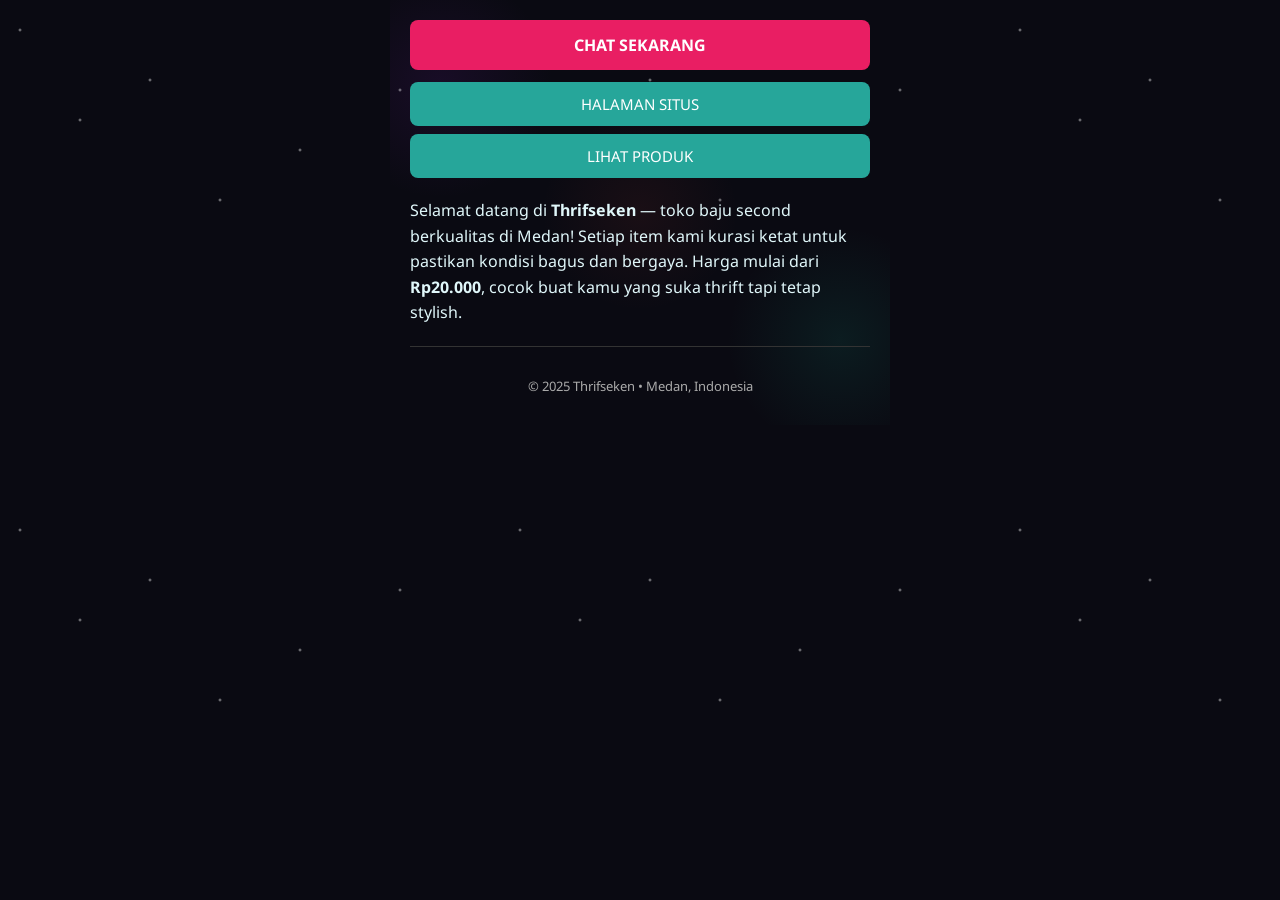
<file: AMP/index.html>
<!DOCTYPE html>
<html amp lang="id">
<head>
    <meta charset="UTF-8">
    <meta name="viewport" content="width=device-width,initial-scale=1">
    <meta http-equiv="content-language" content="id">
    <link rel="canonical" href="https://thrifseken.com/">
    <title>Thrifseken – Baju Second Medan Murah & Berkualitas</title>
    <meta name="description" content="Thrifseken: toko baju second terpercaya di Medan. Koleksi branded, kondisi oke, harga mulai Rp20rb. Belanja sekarang!">
    <meta name="keywords" content="Thrifseken, thrifseken medan, toko baju second Medan, baju second Medan, baju bekas Medan, baju branded second, fashion second Medan, baju murah Medan">
    <meta name="robots" content="index, follow, max-image-preview:large" />
    <meta name="page-locale" content="id,en">
    <meta content="true" name="HandheldFriendly">
    <meta content="width" name="MobileOptimized">
    
    <!-- Open Graph -->
    <meta property="og:title" content="Thrifseken – Baju Second Medan Murah & Berkualitas">
    <meta property="og:description" content="Thrifseken adalah Toko baju second berkualitas di Medan. Kurasi ketat, harga mulai Rp20rb.">
    <meta property="og:url" content="https://thrifseken.com/">
    <meta property="og:site_name" content="Thrifseken">
    <meta property="og:author" content="Thrifseken">
    <meta property="og:image" content="https://i.postimg.cc/Z5c37Wrm/tsclothing.webp">
    <meta name="og:locale" content="id_ID">
    <meta name="og:type" content="website">
    <meta name="rating" content="general">
    <meta name="author" content="Thrifseken">
    <meta name="distribution" content="global">
    <meta name="publisher" content="Thrifseken">

    <!-- AMP Runtime -->
    <script async src="https://cdn.ampproject.org/v0.js"></script>
    
    <!-- Google Fonts -->
    <link rel="preload" as="style" href="https://fonts.googleapis.com/css2?family=Noto+Sans:wght@400;700&display=swap">
    <link href="https://fonts.googleapis.com/css2?family=Noto+Sans:wght@400;700&display=swap" rel="stylesheet">
    
    <!-- Favicon -->
    <link rel="icon" href="/favicon.png" type="image/png">

    <!-- AMP Boilerplate -->
    <style amp-boilerplate>body{-webkit-animation:-amp-start 8s steps(1,end) 0s 1 normal both;-moz-animation:-amp-start 8s steps(1,end) 0s 1 normal both;-ms-animation:-amp-start 8s steps(1,end) 0s 1 normal both;animation:-amp-start 8s steps(1,end) 0s 1 normal both}@-webkit-keyframes -amp-start{from{visibility:hidden}to{visibility:visible}}@-moz-keyframes -amp-start{from{visibility:hidden}to{visibility:visible}}@-ms-keyframes -amp-start{from{visibility:hidden}to{visibility:visible}}@-o-keyframes -amp-start{from{visibility:hidden}to{visibility:visible}}@keyframes -amp-start{from{visibility:hidden}to{visibility:visible}}</style>
    <noscript><style amp-boilerplate>body{-webkit-animation:none;-moz-animation:none;-ms-animation:none;animation:none}</style></noscript>
    
    <style amp-custom>
        * {
            box-sizing: border-box;
            margin: 0;
            padding: 0
        }
        :focus { outline: 0 }
        ::-webkit-scrollbar { display: none }
        a, a:hover, a:visited { text-decoration: none; color: #fff }

        html {
            max-width: 500px;
            margin: 0 auto;
            background: #0a0a12;
            position: relative;
            overflow: hidden;
        }

        html::before {
            content: "";
            position: absolute;
            top: 0;
            left: 0;
            width: 100%;
            height: 100%;
            background: 
                radial-gradient(circle at 10% 20%, rgba(106, 27, 154, 0.15) 0%, transparent 20%),
                radial-gradient(circle at 90% 80%, rgba(26, 188, 156, 0.1) 0%, transparent 20%),
                radial-gradient(circle at 50% 50%, rgba(231, 76, 60, 0.07) 0%, transparent 30%);
            pointer-events: none;
            z-index: -1;
        }

        body {
            color: #e0f7fa;
            font-family: 'Noto Sans', arial, sans-serif;
            padding-bottom: 20px;
            position: relative;
            z-index: 1;
        }

        body::after {
            content: "";
            position: fixed;
            top: 0;
            left: 0;
            width: 100%;
            height: 100%;
            background-image: 
                radial-gradient(2px 2px at 20px 30px, #fff, transparent),
                radial-gradient(2px 2px at 80px 120px, #fff, transparent),
                radial-gradient(2px 2px at 150px 80px, #fff, transparent),
                radial-gradient(2px 2px at 220px 200px, #fff, transparent),
                radial-gradient(2px 2px at 300px 150px, #fff, transparent),
                radial-gradient(2px 2px at 400px 90px, #fff, transparent);
            background-size: 500px 500px;
            opacity: 0.6;
            z-index: -1;
            animation: twinkle 6s infinite alternate;
        }

        @keyframes twinkle {
            0% { opacity: 0.3; }
            100% { opacity: 0.8; }
        }

        .btn2 {
            display: block;
            background: #e91e63;
            color: white;
            text-align: center;
            padding: 14px 20px;
            margin: 12px 20px;
            border-radius: 8px;
            font-weight: bold;
            font-size: 16px;
        }

        .block {
            display: block;
            background: #26a69a;
            color: white;
            text-align: center;
            padding: 12px 20px;
            margin: 8px 20px;
            border-radius: 8px;
            font-size: 15px;
        }

        .artikel {
            padding: 0 20px;
            margin: 20px 0;
            line-height: 1.6;
        }

        .footer {
            text-align: center;
            font-size: 13px;
            color: #aaa;
            padding: 10px 20px;
        }
    </style>
</head>
<body>
    <main>
        <!-- Hero Image -->
        <div style="margin: 20px 0;">
            <a href="https://thrifseken.com" target="_blank" rel="noopener noreferrer">
                <amp-img 
                    src="https://i.postimg.cc/Xv0sJdDN/SP1405d-Q.webp"
                    width="500"
                    height="500"
                    layout="responsive"
                    alt="Thrifseken - Baju Second Medan"
                    style="border-radius: 12px;">
                </amp-img>
            </a>
        </div>

        <!-- CTA Buttons -->
        <a href="https://wa.me/6281234567890?text=Halo%2C%20selamat%20datang%20di%20Thrifseken!%20Ada%20yang%20bisa%20dibantu?" 
           target="_blank" rel="noopener noreferrer" class="btn2">
            <strong>CHAT SEKARANG</strong>
        </a>

        <a href="https://thrifseken.com" 
           target="_blank" rel="noopener noreferrer" class="block">
            HALAMAN SITUS
        </a>

        <a href="https://thrifseken.com/produk/" 
           target="_blank" rel="noopener noreferrer" class="block">
            LIHAT PRODUK
        </a>

        <!-- Deskripsi -->
        <div class="artikel">
            <p>
                Selamat datang di <strong>Thrifseken</strong> — toko baju second berkualitas di Medan! 
                Setiap item kami kurasi ketat untuk pastikan kondisi bagus dan bergaya. 
                Harga mulai dari <strong>Rp20.000</strong>, cocok buat kamu yang suka thrift tapi tetap stylish.
            </p>
        </div>

        <hr style="border:0; border-top:1px solid #333; margin:20px 20px;">

        <div class="footer">
            &copy; 2025 Thrifseken • Medan, Indonesia
        </div>
    </main>
</body>
</html>
</file>
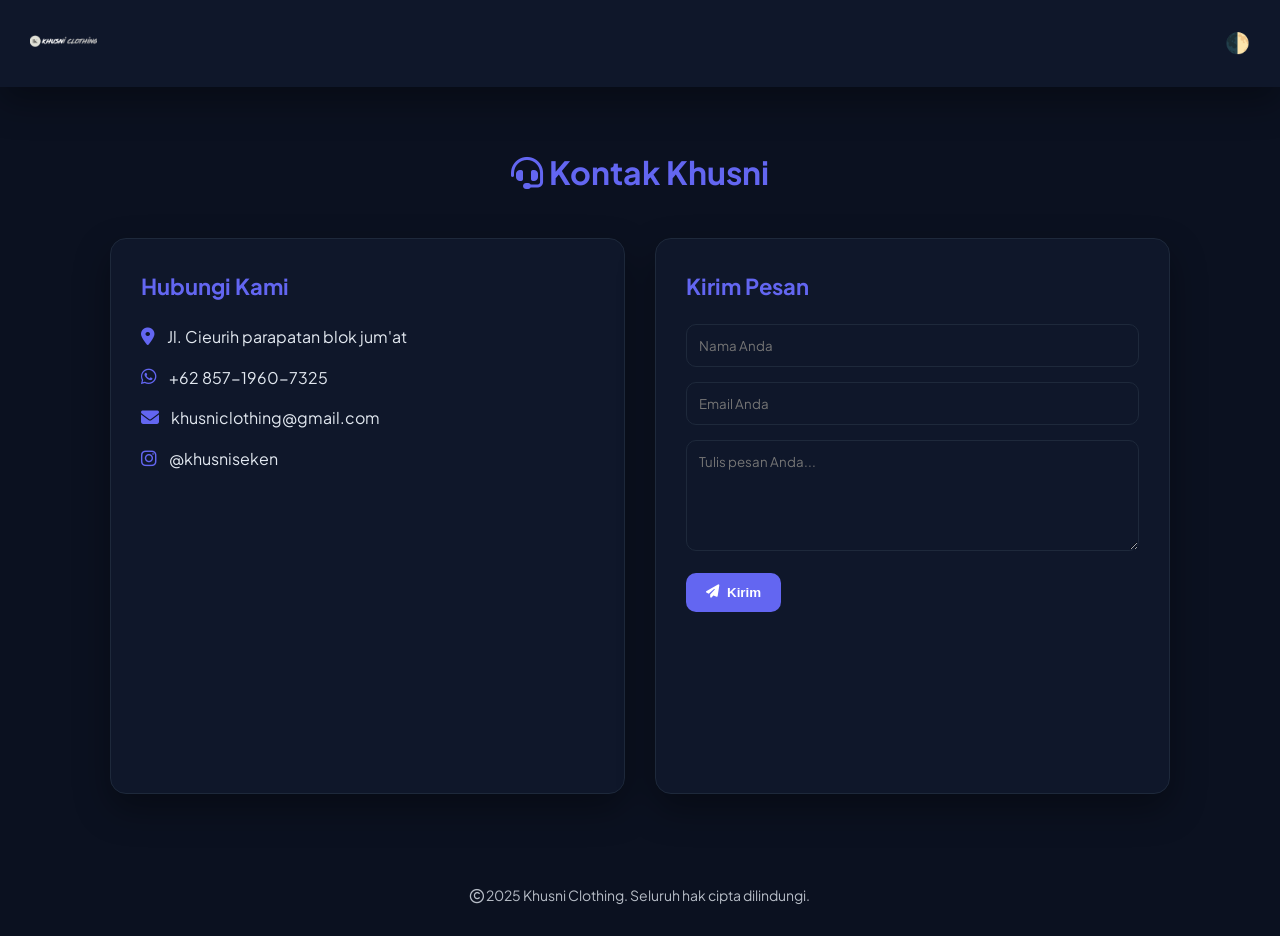
<file: kontak/index.html>
<!DOCTYPE html>
<html lang="id" data-theme="dark">
<head>

<meta charset="UTF-8">
<meta name="viewport" content="width=device-width, initial-scale=1.0">

<title>Kontak Kami | Khusni Clothing</title>

<meta name="description" content="Hubungi Khusni Clothing untuk pertanyaan, pemesanan, atau kerjasama.">

<link href="https://fonts.googleapis.com/css2?family=Plus+Jakarta+Sans:wght@400;600;700&display=swap" rel="stylesheet">

<link href="https://unpkg.com/aos@2.3.4/dist/aos.css" rel="stylesheet">

<link rel="stylesheet" href="https://cdnjs.cloudflare.com/ajax/libs/font-awesome/6.5.0/css/all.min.css">

<link rel="icon" href="/favicon.png">

<style>

:root{
--primary:#6366f1;
--primary2:#4f46e5;
--bg:#0b1120;
--card:#0f172a;
--text:#e2e8f0;
--border:#1e293b;
--shadow:0 15px 35px rgba(0,0,0,0.35);
}

[data-theme="light"]{
--bg:#f8fafc;
--card:#ffffff;
--text:#1e293b;
--border:#e2e8f0;
--shadow:0 10px 25px rgba(0,0,0,0.08);
}

*{
margin:0;
padding:0;
box-sizing:border-box;
}

body{
font-family:'Plus Jakarta Sans',sans-serif;
background:var(--bg);
color:var(--text);
line-height:1.6;
}

/* HEADER */

header{
background:var(--card);
padding:15px 30px;
display:flex;
justify-content:space-between;
align-items:center;
position:sticky;
top:0;
z-index:1000;
box-shadow:var(--shadow);
}

.logo img{
height:50px;
}

.toggle-darkmode{
background:none;
border:none;
font-size:20px;
cursor:pointer;
color:var(--primary);
}

/* CONTAINER */

.container{
max-width:1100px;
margin:auto;
padding:60px 20px;
}

/* TITLE */

h1{
text-align:center;
color:var(--primary);
margin-bottom:40px;
font-size:32px;
}

/* GRID */

.contact-grid{
display:grid;
grid-template-columns:1fr 1fr;
gap:30px;
}

@media(max-width:768px){
.contact-grid{
grid-template-columns:1fr;
}
}

/* CARD */

.contact-info,
.contact-form{
background:var(--card);
padding:30px;
border-radius:16px;
box-shadow:var(--shadow);
border:1px solid var(--border);
transition:.3s;
}

.contact-info:hover,
.contact-form:hover{
transform:translateY(-5px);
}

/* CARD TITLE */

.contact-info h2,
.contact-form h2{
font-size:22px;
margin-bottom:20px;
color:var(--primary);
}

/* INFO */

.info-item{
display:flex;
align-items:center;
gap:12px;
margin-bottom:15px;
}

.info-item i{
font-size:18px;
color:var(--primary);
}

.info-item a{
text-decoration:none;
color:var(--text);
}

.info-item a:hover{
color:var(--primary);
}

/* FORM */

.contact-form input,
.contact-form textarea{
width:100%;
padding:12px;
margin-bottom:15px;
border-radius:10px;
border:1px solid var(--border);
background:transparent;
color:var(--text);
font-family:inherit;
}

.contact-form input:focus,
.contact-form textarea:focus{
outline:none;
border-color:var(--primary);
}

/* BUTTON */

.contact-form button{
background:var(--primary);
color:white;
border:none;
padding:12px 20px;
border-radius:10px;
cursor:pointer;
font-weight:600;
transition:.3s;
display:flex;
align-items:center;
gap:8px;
}

.contact-form button:hover{
background:var(--primary2);
transform:scale(1.05);
}

/* MAP */

iframe{
width:100%;
height:250px;
border:0;
border-radius:14px;
margin-top:20px;
}

/* FOOTER */

footer{
text-align:center;
padding:30px;
font-size:14px;
opacity:.8;
}

</style>

</head>
<body>

<header>

<div class="logo">
<a href="https://waysmodzzsite.my.id">
<img src="/ksclothing.webp" alt="Logo" loading="lazy">
</a>
</div>

<button onclick="toggleDarkMode()" class="toggle-darkmode">
🌓
</button>

</header>

<main class="container" data-aos="fade-up">

<h1>
<i class="fas fa-headset"></i> Kontak Khusni
</h1>

<div class="contact-grid">

<section class="contact-info">

<h2>Hubungi Kami</h2>

<div class="info-item">
<i class="fas fa-map-marker-alt"></i>
<span>Jl. Cieurih parapatan blok jum'at</span>
</div>

<div class="info-item">
<i class="fab fa-whatsapp"></i>
<a href="https://wa.me/6285719607325" target="_blank">
+62 857-1960-7325
</a>
</div>

<div class="info-item">
<i class="fas fa-envelope"></i>
<a href="mailto:khusniclothing@gmail.com">
khusniclothing@gmail.com
</a>
</div>

<div class="info-item">
<i class="fab fa-instagram"></i>
<a href="https://instagram.com/khusniseken_" target="_blank">
@khusniseken
</a>
</div>

<iframe src="https://www.google.com/maps?q=majalengka&output=embed" loading="lazy"></iframe>

</section>

<section class="contact-form">

<h2>Kirim Pesan</h2>

<form action="#" method="POST">

<input type="text" name="nama" placeholder="Nama Anda" required>

<input type="email" name="email" placeholder="Email Anda" required>

<textarea name="pesan" rows="5" placeholder="Tulis pesan Anda..." required></textarea>

<button type="submit">
<i class="fas fa-paper-plane"></i> Kirim
</button>

</form>

</section>

</div>

</main>

<footer>

<i class="fa-regular fa-copyright"></i>
2025 Khusni Clothing. Seluruh hak cipta dilindungi.

</footer>

<script src="https://unpkg.com/aos@2.3.4/dist/aos.js"></script>

<script>

AOS.init({
duration:900,
once:true
});

function toggleDarkMode(){

const theme=document.documentElement.getAttribute('data-theme');

document.documentElement.setAttribute(
'data-theme',
theme==='dark'?'light':'dark'
);

}

</script>

</body>
  </html>
</file>
